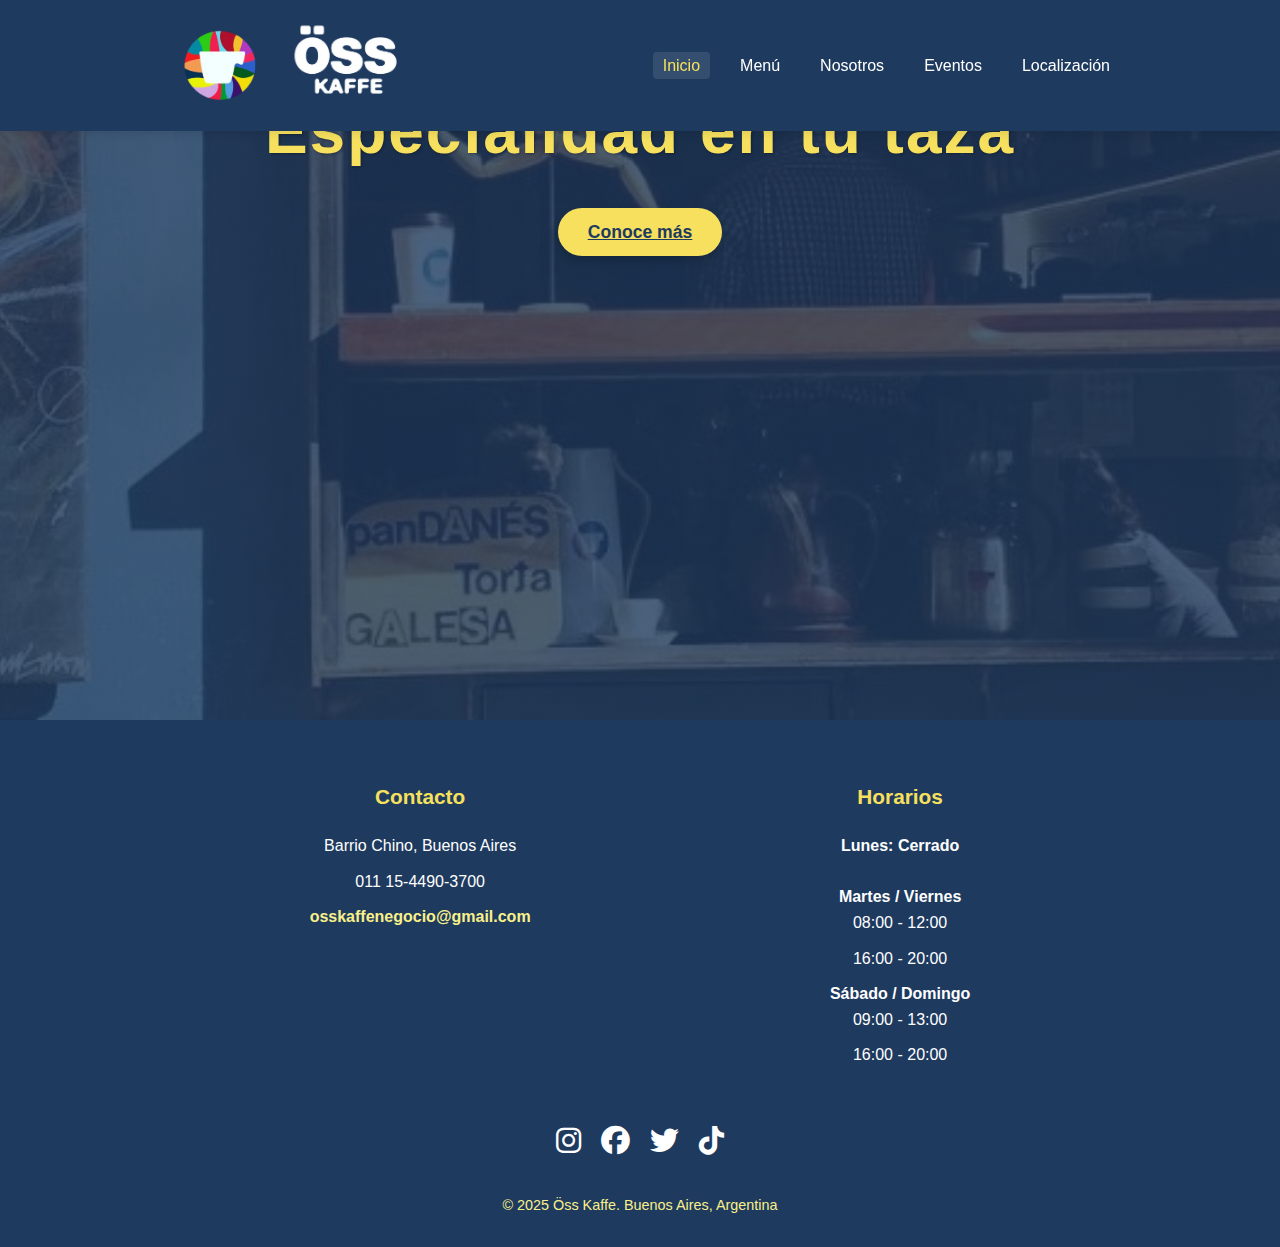
<file: index.html>
<!DOCTYPE html>
<html lang="es">
<head>
    <meta charset="UTF-8">
    <meta name="viewport" content="width=device-width, initial-scale=1.0">
    <title>Öss Kaffe - Cafetería en Buenos Aires</title>
    <link rel="stylesheet" href="https://cdnjs.cloudflare.com/ajax/libs/font-awesome/6.4.0/css/all.min.css">
<link rel="stylesheet" href="css/estilos.css">
</head>
<body>
    <!-- Header -->
    <header>
        <div class="container">
            <nav>
                <div class="logo" onclick="showSection('inicio')"><img src="img/branding.png" alt="" width="120" height="70"><img src="img/nombre.png" alt="80" height="80"></div> 
                <ul class="nav-links">
                    <li><a href="#" class="active" onclick="showSection('inicio')">Inicio</a></li>
                    <li><a href="menu.html">Menú</a></li>
                    <li><a href="cafe.html" >Nosotros</a></li>
                    <li><a href="eventos.html">Eventos</a></li>
                    <li><a href="localizacion.html" >Localización</a></li>
                </ul>
            </nav>
        </div>
    </header>

<section id="inicio" class="hero active" style="margin: auto;">
    
        <center><h1>Especialidad en tu taza</h1></center>
        <br>
        <a href="menu.html" class="btn-hero" >Conoce más</a>
    </section>

    <!-- Footer -->
    <footer>
        <div class="container">
            <div class="footer-content">
                <div class="footer-column">
                    <h3>Contacto</h3>
                    <p>Barrio Chino, Buenos Aires</p>
                    <p>011 15-4490-3700</p>
                    <p class="email">osskaffenegocio@gmail.com</p>
                </div>
                
                <div class="footer-column">
                    <h3>Horarios</h3>
                    <strong>Lunes: Cerrado</strong>
                    <br>
                    <br>
                    <strong>Martes / Viernes</strong>
                    <p> 08:00 - 12:00</p>
                    <p> 16:00 - 20:00 </p>
                    <strong>Sábado / Domingo</strong>
                    <p> 09:00 - 13:00</p>
                    <p> 16:00 - 20:00 </p> 
                </div>
            </div>
        
            <div class="social-icons">
                <a href="https://www.instagram.com/osskaffe/"><i class="fab fa-instagram"></i></a>
                <a href="https://www.facebook.com/profile.php?id=100042114416296"><i class="fab fa-facebook"></i></a>
                <a href="https://x.com/kaffe_oss/with_replies"><i class="fab fa-twitter"></i></a>
                <a href="https://www.tiktok.com/@osskaffe.inc"><i class="fab fa-tiktok"></i></a>
            </div>
            
            <div class="copyright">
                <p>&copy; 2025 Öss Kaffe. Buenos Aires, Argentina</p>
            </div>
        </div>
    </footer>
<script src="script/script.js"> 
</script>
</body>
</html>
</file>
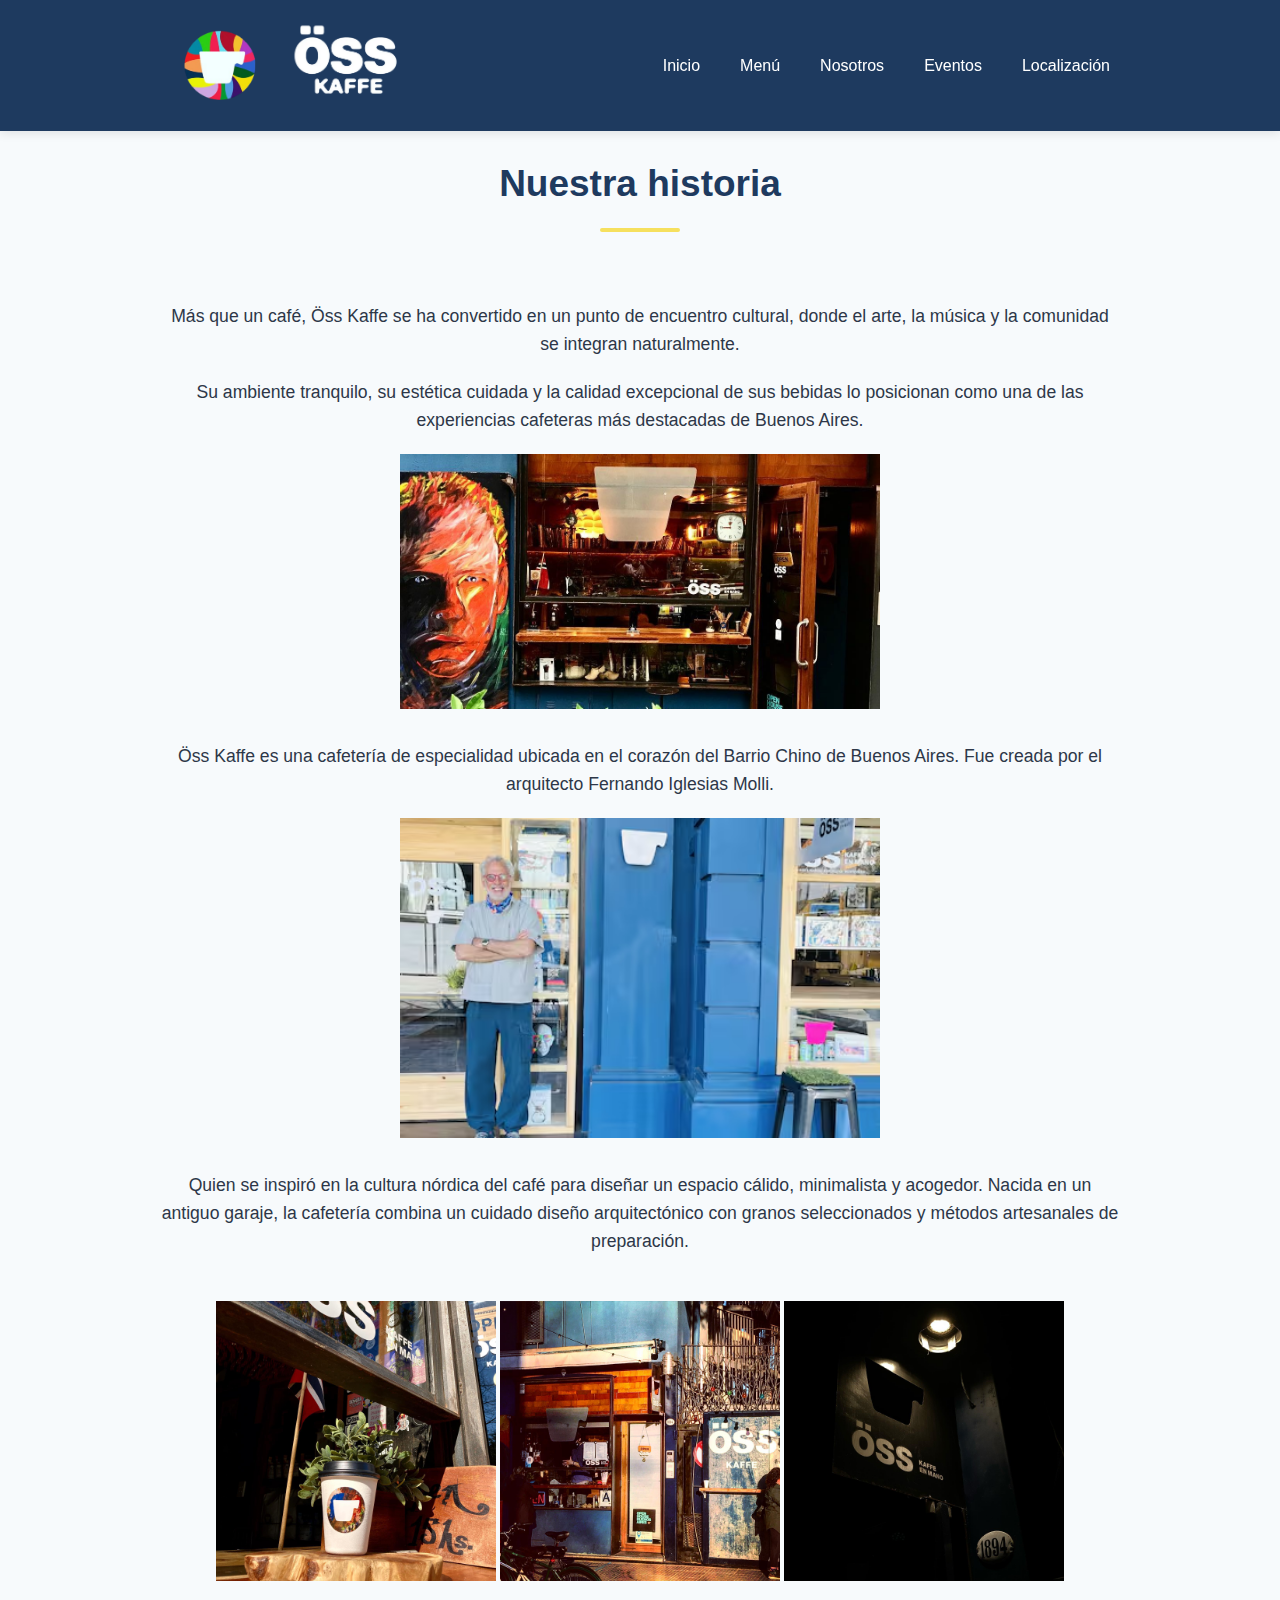
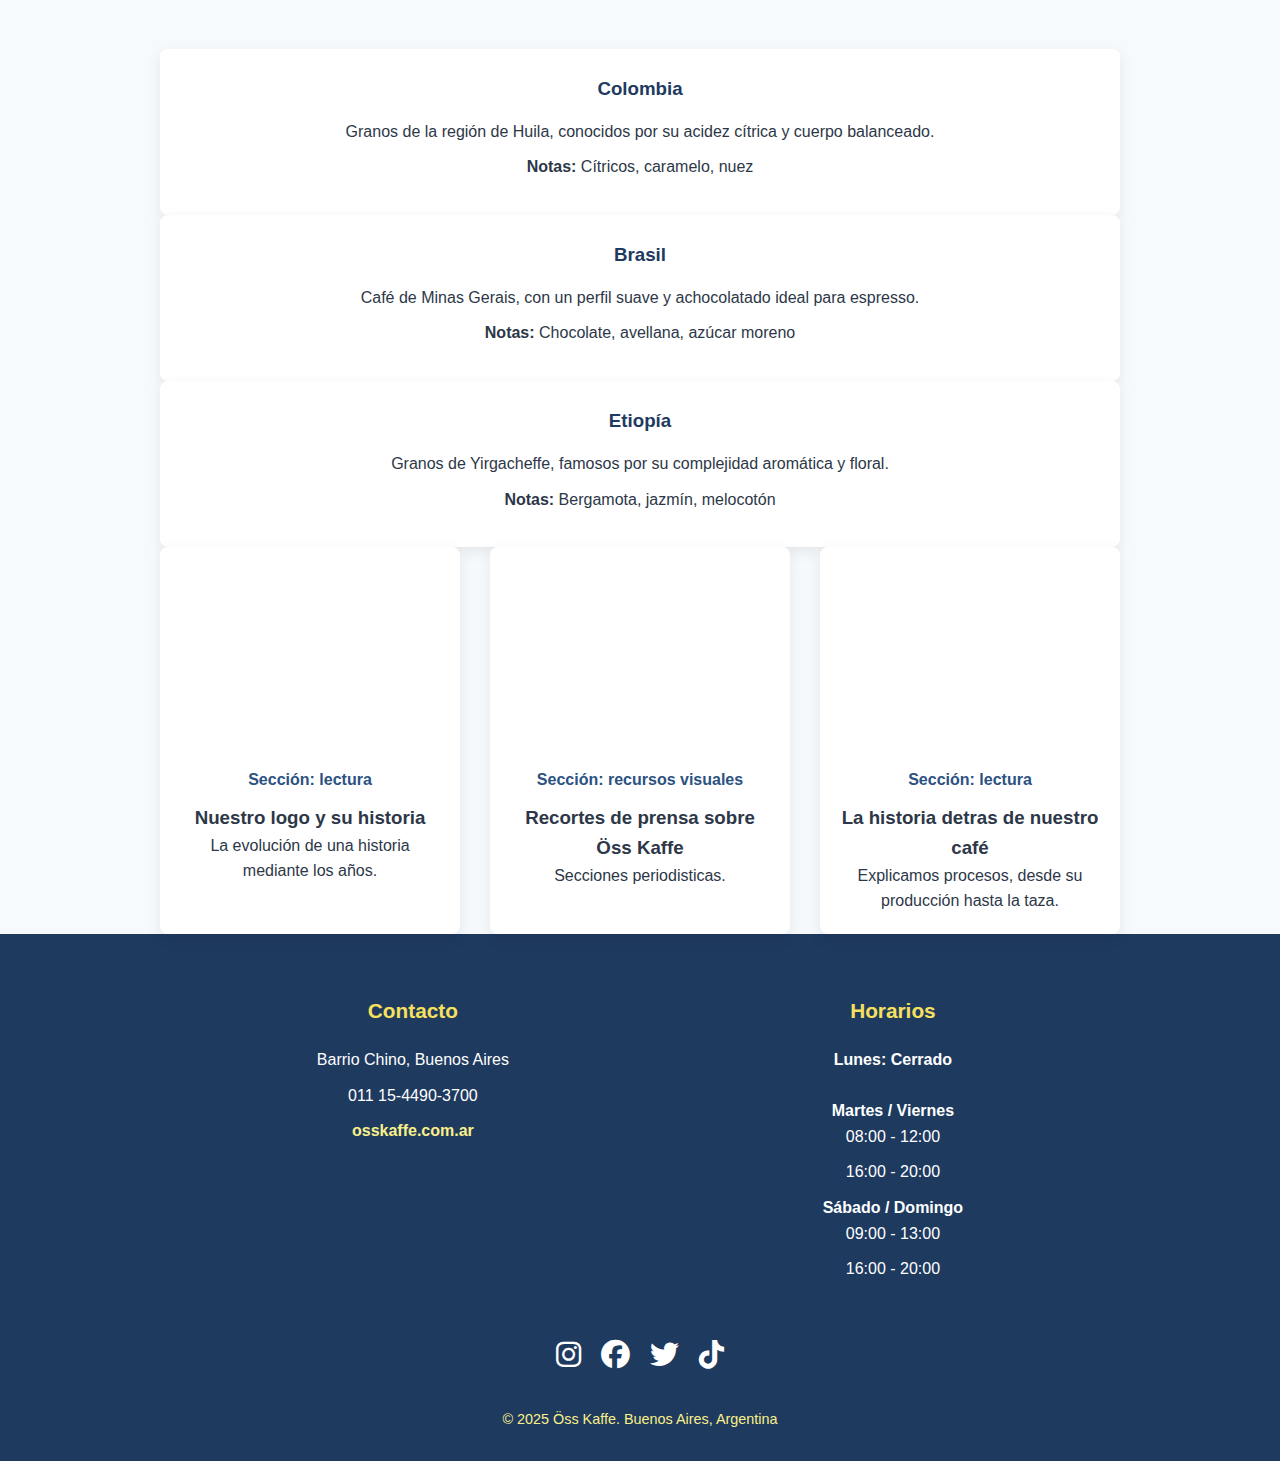
<file: cafe.html>
<!DOCTYPE html>
<html lang="es">
<head>
    <meta charset="UTF-8">
    <meta name="viewport" content="width=device-width, initial-scale=1.0">
    <title>Öss Kaffe - Cafetería en Buenos Aires</title>
    <link rel="stylesheet" href="https://cdnjs.cloudflare.com/ajax/libs/font-awesome/6.4.0/css/all.min.css">
<link rel="stylesheet" href="css/estilos.css">
</head>
<body>
    <!-- Header   -->
    <header>
        <div class="container">
            <nav>
                <div class="logo" onclick="showSection('inicio')"><img src="img/branding.png" alt="" width="120" height="70"><img src="img/nombre.png" alt="80" height="80"></div>  
                <ul class="nav-links">
                    <li><a href="index.html">Inicio</a></li>
                    <li><a href="menu.html" >Menú</a></li>
                    <li><a href="cafe.html" >Nosotros</a></li>
                    <li><a href="eventos.html">Eventos</a></li>
                    <li><a href="localizacion.html" >Localización</a></li>
                </ul>
            </nav>
        </div>
    </header>

     <!-- Sección Café -->
        <div class="container">
            <br>
            <br>
            <br>
            <br>
            <br>
            <br>
            <h1 class="section-title" style="font-size: 37px;">Nuestra historia</h1>
            
            <div class="history-content" style="margin-bottom: 60px;">
                <div class="history-text">
                    <center>
                    <h3 style="color: var(--azul-principal); margin-bottom: 20px;"></h3> <p>Más que un café, Öss Kaffe se ha convertido en un punto de encuentro cultural, donde el arte, la música y la comunidad se integran naturalmente.</p>
                    <p>Su ambiente tranquilo, su estética cuidada y la calidad excepcional de sus bebidas lo posicionan como una de las experiencias cafeteras más destacadas de Buenos Aires.</p>
                    <img src="img/pared.jpg" width="480"> 
                    <br>
                    <br>
                    <p>Öss Kaffe es una cafetería de especialidad ubicada en el corazón del Barrio Chino de Buenos Aires. Fue creada por el arquitecto Fernando Iglesias Molli.</p> 
                    <img src="img/DUEÑO.avif" width="480">
                    <br>
                    <br>
                   <p> Quien se inspiró en la cultura nórdica del café para diseñar un espacio cálido, minimalista y acogedor. Nacida en un antiguo garaje, la cafetería combina un cuidado diseño arquitectónico con granos seleccionados y métodos artesanales de preparación.</p>
                   <br>
                   <img src="img/CAFE VENTANILLA.jpg" width="280">
                   <img src="img/FACHADA.jpg" width="280">
                <img src="img/CARTEL.jpg" width="280"></center>
            </div></div>
            
           
                <div class="supplier-card">
                    <h3>Colombia</h3>
                    <p>Granos de la región de Huila, conocidos por su acidez cítrica y cuerpo balanceado.</p>
                    <p><strong>Notas:</strong> Cítricos, caramelo, nuez</p>
                </div>
                <div class="supplier-card">
                    <h3>Brasil</h3>
                    <p>Café de Minas Gerais, con un perfil suave y achocolatado ideal para espresso.</p>
                    <p><strong>Notas:</strong> Chocolate, avellana, azúcar moreno</p>
                </div>
                <div class="supplier-card">
                    <h3>Etiopía</h3>
                    <p>Granos de Yirgacheffe, famosos por su complejidad aromática y floral.</p>
                    <p><strong>Notas:</strong> Bergamota, jazmín, melocotón</p>
                </div>
            </div>
        </div>
<div class="container">
        
            <div class="events-container">
                <div class="event-card">
                    <div class="event-img" style="background-image: url('https://scontent.faep4-3.fna.fbcdn.net/v/t1.6435-9/192546175_1398067690573253_7913440724085774865_n.jpg?_nc_cat=101&ccb=1-7&_nc_sid=3a1ebe&_nc_ohc=Zx5brGqHrTAQ7kNvwEnwWtY&_nc_oc=AdmXbgnchT83yfIDh9mIOa2y0c14clBgFkrgpqUsQ_dNIuSdpAspdURX1fQTdeMAMCZ9Gpy7ZlT_QD8Dy2H7RH5N&_nc_zt=23&_nc_ht=scontent.faep4-3.fna&_nc_gid=2lKe6I7AWDt2J1o06F7Tmg&oh=00_Afj7KegQy_l6wLq5F6GXZNKXn4ql_AQAg-Dlw0oz4OF1Tw&oe=693B5808');"></div>
                    <div class="event-info">
                       <center> <div class="event-date">Sección: lectura</div>
                        <h3>Nuestro logo y su historia</h3>
                        <p>La evolución de una historia mediante los años.</p></center>
                    </div>
                </div>
                <div class="event-card">
                    <div class="event-img" style="background-image: url('https://scontent.faep4-2.fna.fbcdn.net/v/t1.6435-9/89621943_1047295395650486_8216749144258117632_n.jpg?_nc_cat=104&ccb=1-7&_nc_sid=0b6b33&_nc_ohc=YnLpTUUzeKAQ7kNvwGt7R_q&_nc_oc=Adnyeg9VJwGuchm-YcqHkj-kYvR89wdQxys_-MGpex0O8HshYsaYESeU9HeShRwYc6iaEQlXTai9kg8wgBrCij3k&_nc_zt=23&_nc_ht=scontent.faep4-2.fna&_nc_gid=TiRgVjX_vpSCcgkXVHShjg&oh=00_AfgWQ9Z9yApEfcaD67uJwSBoA82PgSQyByj4M497zYX2lQ&oe=693B3FA5');"></div>
                    <div class="event-info">
                       <center> <div class="event-date">Sección: recursos visuales</div>
                        <h3>Recortes de prensa sobre Öss Kaffe</h3>
                        <p>Secciones periodisticas.</p></center>
                    </div>
                </div>
                <div class="event-card">
                    <div class="event-img" style="background-image: url('https://scontent.faep4-2.fna.fbcdn.net/v/t1.6435-9/118347808_1179558909090800_8369542811099357837_n.jpg?_nc_cat=110&ccb=1-7&_nc_sid=3a1ebe&_nc_ohc=a4CTf5yRypMQ7kNvwFLj2c0&_nc_oc=AdlY_6IWLiGR_3lKTdyxCwIHC-5MI6TgZpGGD5oAHpqWWd4HW7SNw8vZmHdDDYGJtx823UfLGOEyXtBnGDebOSuB&_nc_zt=23&_nc_ht=scontent.faep4-2.fna&_nc_gid=dg92zBjQtT_nkkZsr8hfRg&oh=00_Afj8FOJdFFb_R107GOYHeN24wnEb7B2D90UUor3TWjQo3Q&oe=693B4169');"></div>
                    <div class="event-info">
                        <center><div class="event-date">Sección: lectura</div>
                        <h3>La historia detras de nuestro café</h3>
                        <p>Explicamos procesos, desde su producción hasta la taza.</p></center>
                    </div>
                </div>
            </div>
        </div>

     <!-- Footer -->
    <footer>
        <div class="container">
            <div class="footer-content">
                <div class="footer-column">
                    <h3>Contacto</h3>
                    <p>Barrio Chino, Buenos Aires</p>
                    <p>011 15-4490-3700</p>
                    <p class="email">osskaffe.com.ar</p>
                </div>
                
                <div class="footer-column">
                    <h3>Horarios</h3>
                    <strong>Lunes: Cerrado</strong>
                    <br>
                    <br>
                    
                    <strong>Martes / Viernes</strong>
                    <p> 08:00 - 12:00</p>
                    <p> 16:00 - 20:00 </p>
                    <strong>Sábado / Domingo</strong>
                    <p> 09:00 - 13:00</p>
                    <p> 16:00 - 20:00 </p> 
                </div>
            </div>
            
            <div class="social-icons">
                <a href="https://www.instagram.com/osskaffe/"><i class="fab fa-instagram"></i></a>
                <a href="https://www.facebook.com/profile.php?id=100042114416296"><i class="fab fa-facebook"></i></a>
                <a href="https://x.com/kaffe_oss/with_replies"><i class="fab fa-twitter"></i></a>
                <a href="https://www.tiktok.com/@osskaffe.inc"><i class="fab fa-tiktok"></i></a>
            </div>
            
            <div class="copyright">
                <p>&copy; 2025 Öss Kaffe. Buenos Aires, Argentina</p>
            </div>
        </div>
    </footer>
<script src="script/script.js"> 
</script>
</body>
</html>
</file>
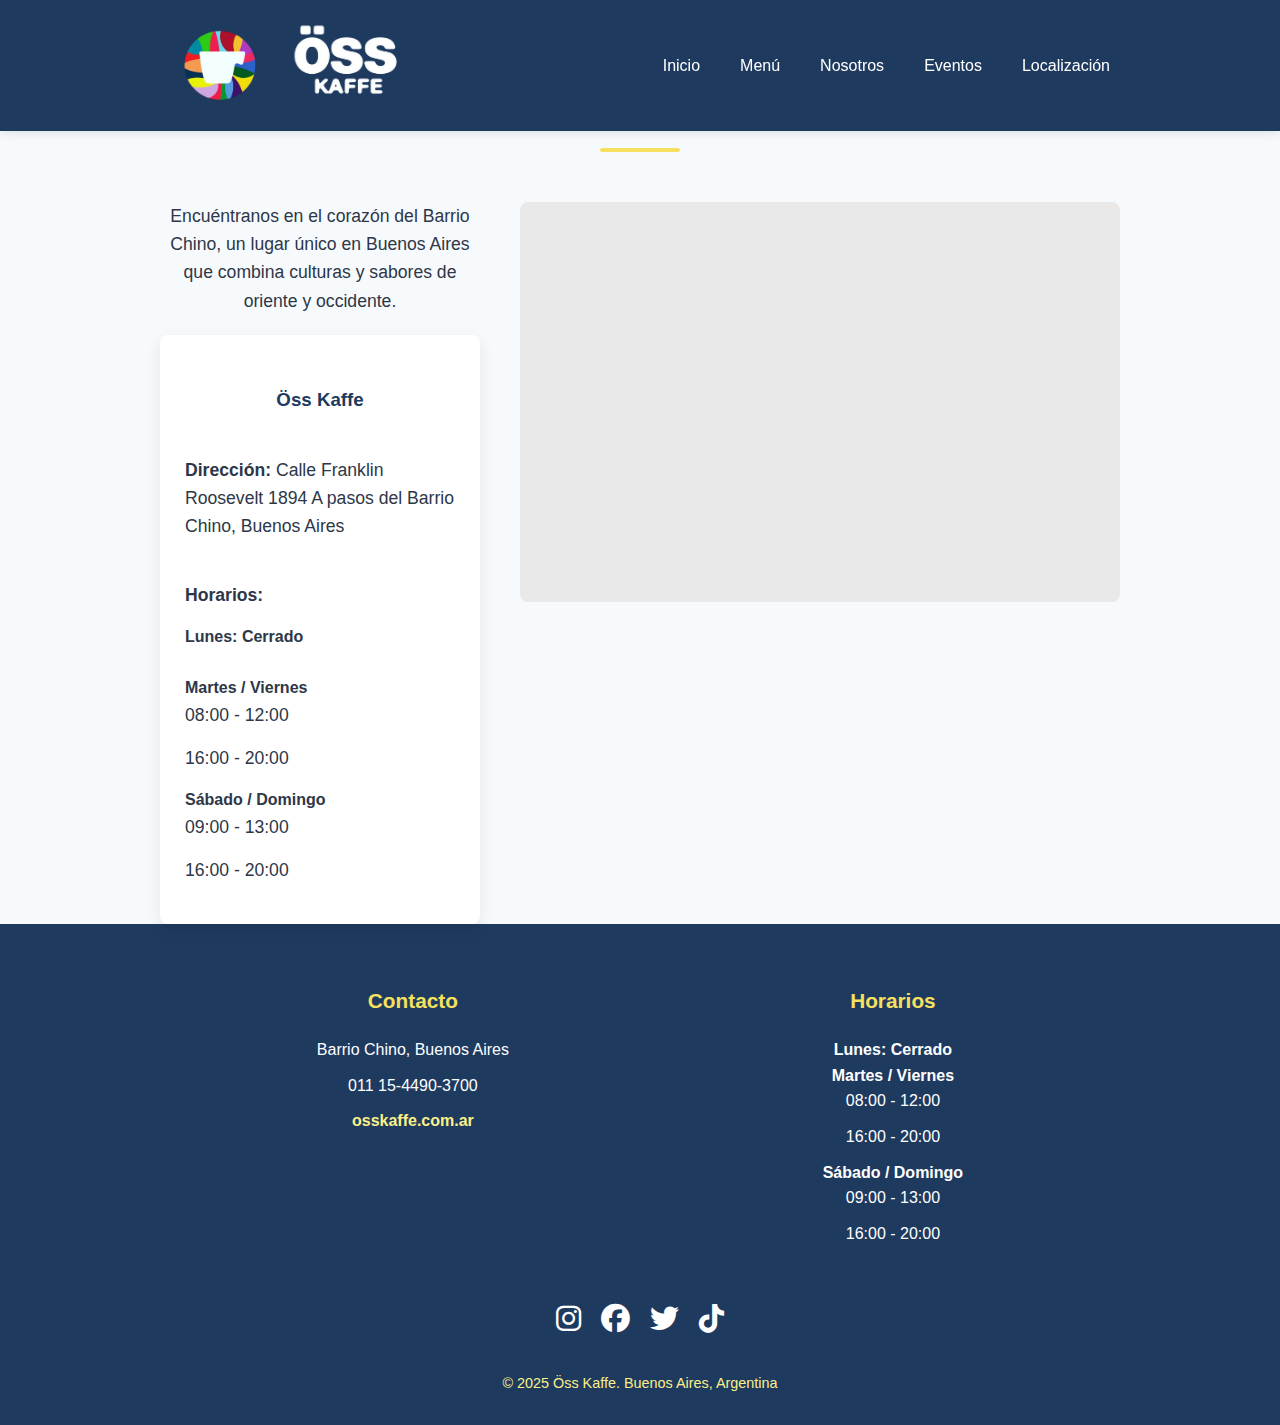
<file: localizacion.html>
<!DOCTYPE html>
<html lang="es">
<head>
    <meta charset="UTF-8">
    <meta name="viewport" content="width=device-width, initial-scale=1.0">
    <title>Öss Kaffe - Cafetería en Buenos Aires</title>
    <link rel="stylesheet" href="https://cdnjs.cloudflare.com/ajax/libs/font-awesome/6.4.0/css/all.min.css">
<link rel="stylesheet" href="css/estilos.css">
</head>
<body>
    <!-- Header -->
    <header>
        <div class="container">
            <nav>
                <div class="logo" onclick="showSection('inicio')"><img src="img/branding.png" alt="" width="120" height="70"><img src="img/nombre.png" alt="80" height="80"></div>
                <ul class="nav-links">
                    <li><a href="index.html">Inicio</a></li>
                    <li><a href="menu.html" >Menú</a></li>
                    <li><a href="cafe.html" >Nosotros</a></li>
                    <li><a href="eventos.html">Eventos</a></li>
                    <li><a href="localizacion.html" >Localización</a></li>
                </ul>
            </nav>
        </div>
    </header>

  <!-- Sección Localización -->
<br>
<br>
<br>
        <div class="container">
            <h2 class="section-title">Nuestra Localización</h2>
            <div class="location-content">
                <div class="location-info">
                    <center> <p>Encuéntranos en el corazón del Barrio Chino, un lugar único en Buenos Aires que combina culturas y sabores de oriente y occidente.</p></center>
                    
                    <div class="location-details">
                        <br>
                        <center> <h3 style="color: var(--azul-principal); margin-bottom: 15px;">Öss Kaffe</h3> </center>
                        <br>
                        <p><strong>Dirección:</strong> Calle Franklin Roosevelt 1894 A pasos del Barrio Chino, Buenos Aires</p>
                        <br>
                        <p><strong>Horarios:</strong></p>
                        <strong>Lunes: Cerrado</strong>
                    <br>
                    <br>
                    <strong>Martes / Viernes</strong>
                    <p> 08:00 - 12:00</p>
                    <p> 16:00 - 20:00 </p>
                    <strong>Sábado / Domingo</strong>
                    <p> 09:00 - 13:00</p>
                    <p> 16:00 - 20:00 </p>
                    </div>
                </div>
                <div class="location-map">
                    <!-- En un sitio real aquí iría un mapa de Google Maps o similar -->
                    <div style="text-align: center;">
                        <iframe src="https://www.google.com/maps/embed?pb=!1m18!1m12!1m3!1d3285.9604301147156!2d-58.45842732488747!3d-34.554557254902576!2m3!1f0!2f0!3f0!3m2!1i1024!2i768!4f13.1!3m3!1m2!1s0x95bcb42c22a71d7d%3A0xe71e10e5a9e1b7c1!2s%C3%96SS%20Kaffe!5e0!3m2!1ses!2sar!4v1762548503315!5m2!1ses!2sar" width="600" height="450" style="border:0;" allowfullscreen="" loading="lazy" referrerpolicy="no-referrer-when-downgrade"></iframe>
                    </div>
                </div>
            </div>
        </div>



     <!-- Footer -->
    <footer>
        <div class="container">
            <div class="footer-content">
                <div class="footer-column">
                    <h3>Contacto</h3>
                    <p>Barrio Chino, Buenos Aires</p>
                    <p>011 15-4490-3700</p>
                    <p class="email">osskaffe.com.ar</p>
                </div>
                
                <div class="footer-column">
                    <h3>Horarios</h3>
                    <strong>Lunes: Cerrado</strong>
                    <br>
                    <strong>Martes / Viernes</strong>
                    <p> 08:00 - 12:00</p>
                    <p> 16:00 - 20:00 </p>
                    <strong>Sábado / Domingo</strong>
                    <p> 09:00 - 13:00</p>
                    <p> 16:00 - 20:00 </p> 
                </div>
            </div>
            
            <div class="social-icons">
                <a href="#"><i class="fab fa-instagram"></i></a>
                <a href="#"><i class="fab fa-facebook"></i></a>
                <a href="#"><i class="fab fa-twitter"></i></a>
                <a href="#"><i class="fab fa-tiktok"></i></a>
            </div>
            
            <div class="copyright">
                <p>&copy; 2025 Öss Kaffe. Buenos Aires, Argentina</p>
            </div>
        </div>
    </footer>
<script src="script/script.js"> 
</script>
</body>
</html>
</file>
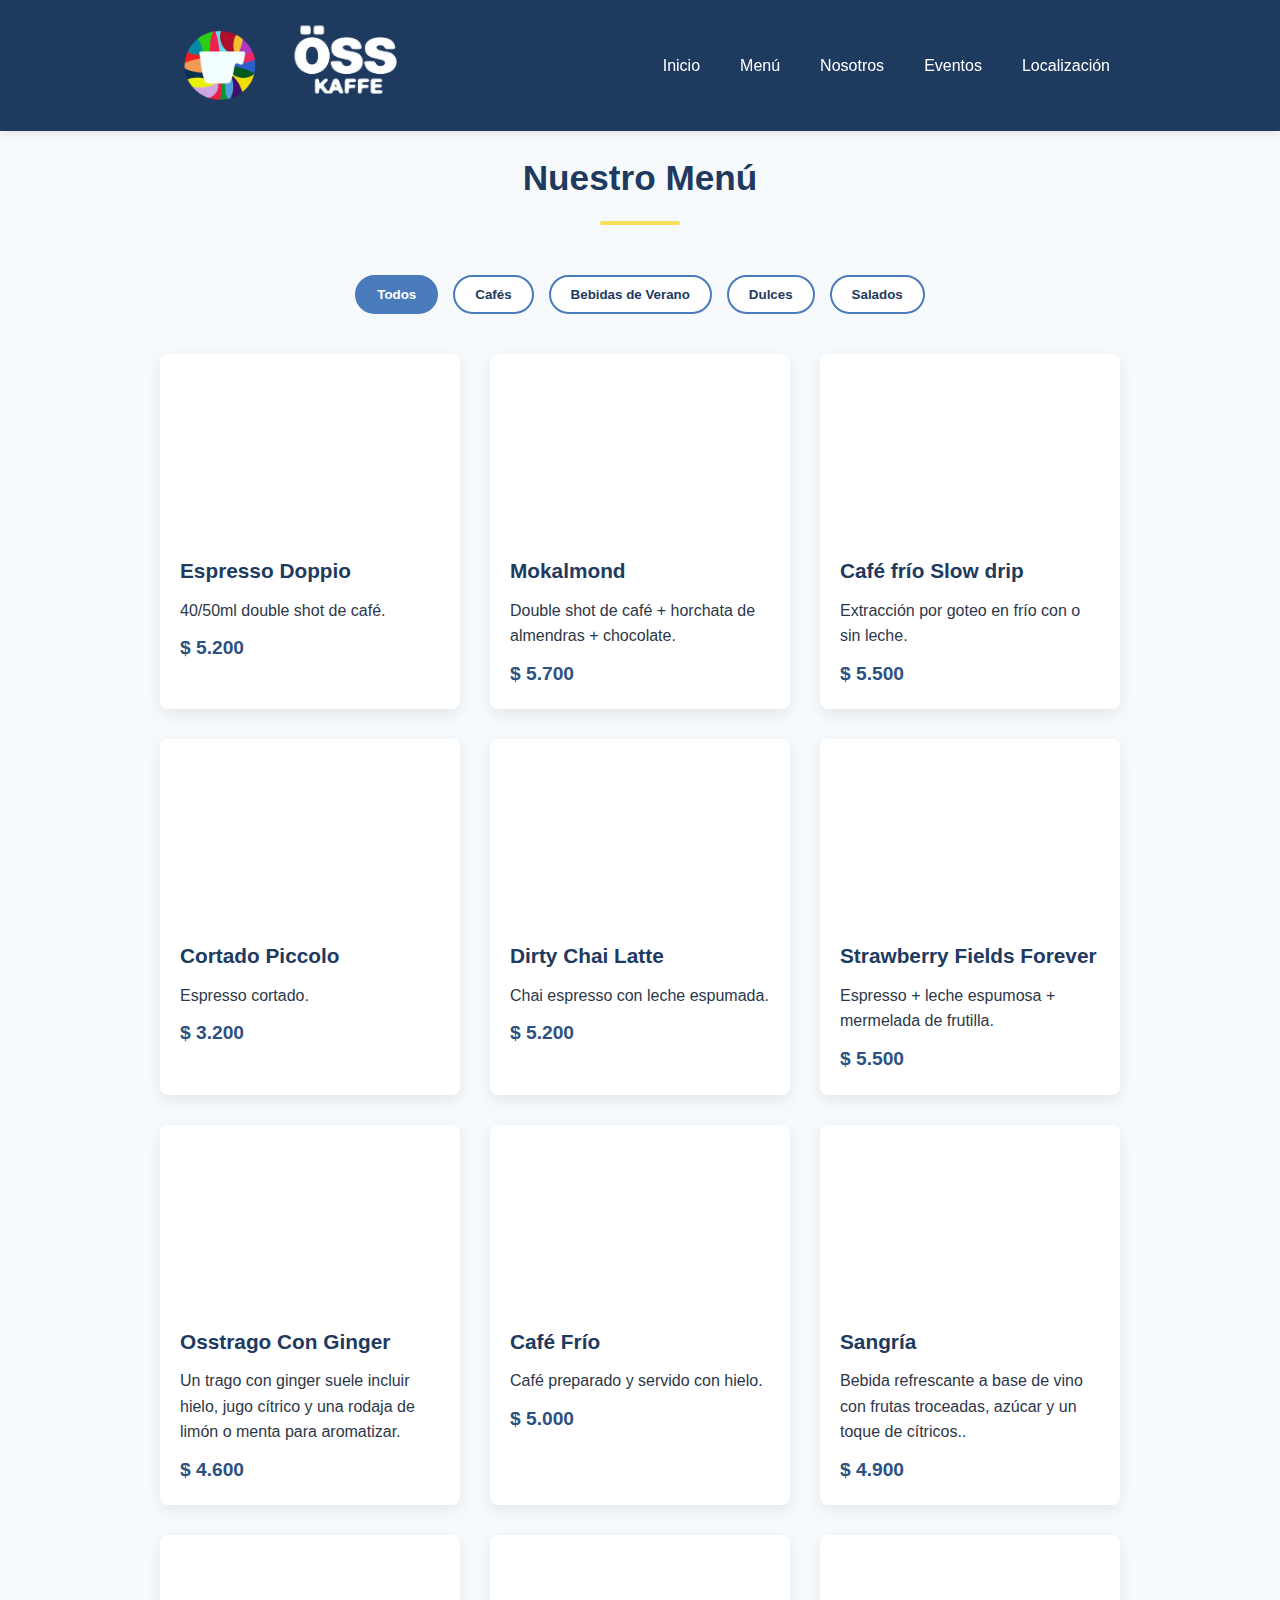
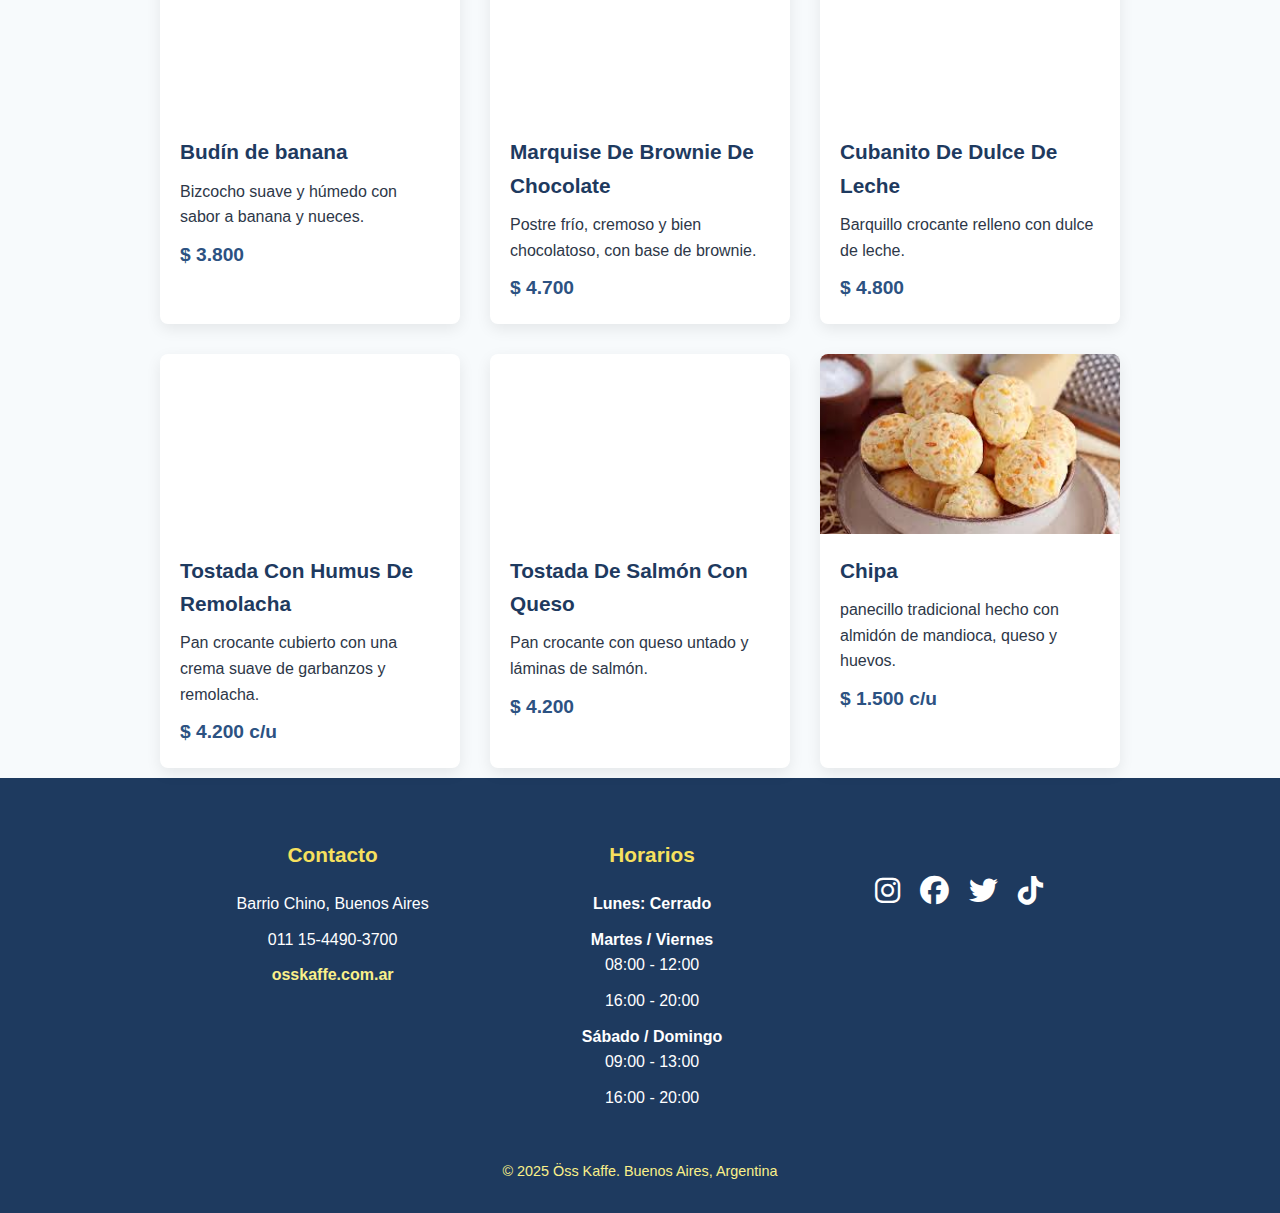
<file: menu.html>
<!DOCTYPE html>
<html lang="es">
<head>
    <meta charset="UTF-8">
    <meta name="viewport" content="width=device-width, initial-scale=1.0">
    <title>Öss Kaffe - Cafetería en Buenos Aires</title>
    <link rel="stylesheet" href="https://cdnjs.cloudflare.com/ajax/libs/font-awesome/6.4.0/css/all.min.css">
<link rel="stylesheet" href="css/estilos.css">
</head>
<body>
    <!-- Header -->
    
    <header>
        <div class="container">
            <nav>
                <div class="logo" onclick="showSection('inicio')"><img src="img/branding.png" alt="" width="120" height="70"><img src="img/nombre.png" alt="80" height="80"></div>  
                <ul class="nav-links">
                    <li><a href="index.html">Inicio</a></li>
                    <li><a href="menu.html" >Menú</a></li>
                    <li><a href="cafe.html" >Nosotros</a></li>
                    <li><a href="eventos.html">Eventos</a></li>
                    <li><a href="localizacion.html" >Localización</a></li>
                </ul>
            </nav>
        </div>
    </header>

    <!-- Sección Inicio -->
     
        <div class="container" style="margin-top: 150px;">
            
            
            <h2 class="section-title">Nuestro Menú</h2>
            
            <!-- Categorías del menú -->
            <div class="menu-categories">
                <button class="category-btn active" onclick="filterMenu('todos')">Todos</button>
                <button class="category-btn" onclick="filterMenu('cafe')">Cafés</button>
                <button class="category-btn" onclick="filterMenu('verano')">Bebidas de Verano</button>
                <button class="category-btn" onclick="filterMenu('dulces')">Dulces</button>
                <button class="category-btn" onclick="filterMenu('salados')">Salados</button>
            </div>
            
            <div class="drinks-container">
                <!-- Cafés -->
                <div class="drink-card" data-category="cafe">
                    <div class="drink-img" style="background-image: url('https://scontent.faep4-3.fna.fbcdn.net/v/t1.6435-9/44305347_689286378118058_4161174275841064960_n.jpg?_nc_cat=103&ccb=1-7&_nc_sid=0b6b33&_nc_ohc=_6ziQodAjLwQ7kNvwG2S9xv&_nc_oc=AdmhIuql9isnx1KrVwCRkWNDBnDISmyE4b8l1exMZVkSTtY2xUcDLojx0iK3yLVngllbIb4H0emeHhl4Ag65FRp3&_nc_zt=23&_nc_ht=scontent.faep4-3.fna&_nc_gid=-RSH2O_fWOhR2SOx1otQsg&oh=00_Afl4drJ0Vx0cbkpZ5VTAtWzA2rpCEzScgjgQhgzZdmbBeA&oe=6955AD2A');"></div>
                    <div class="drink-info">
                        <h3 class="drink-name">Espresso Doppio</h3>
                        <p> 40/50ml double shot de café.</p>
                        <p class="drink-price">$ 5.200</p>
                    </div>
                </div>
                <div class="drink-card" data-category="cafe">
                    <div class="drink-img" style="background-image: url('https://www.nespresso.com/ncp/res/uploads/recipes/nespresso-recipes-Iced-Lungo-Macchiato.jpg?imwidth=840');"></div>
                    <div class="drink-info">
                        <h3 class="drink-name">Mokalmond</h3>
                        <p>Double shot de café + horchata de almendras + chocolate.</p>
                        <p class="drink-price">$ 5.700</p>
                    </div>
                </div>
                <div class="drink-card" data-category="cafe">
                    <div class="drink-img" style="background-image: url('https://scontent.faep4-2.fna.fbcdn.net/v/t39.30808-6/480901194_2365613977151948_4899949688663069013_n.jpg?_nc_cat=105&ccb=1-7&_nc_sid=3a1ebe&_nc_ohc=qT2SSh6Z9c4Q7kNvwFzQjpE&_nc_oc=AdlCs7YVdKZAp8e9U8E5F7Nt_Y0afDFXVA4rD5qYM5oXJmxTgJtGGCKfHhYKegDS0iNmATsTZen08GPUE4AI3t5r&_nc_zt=23&_nc_ht=scontent.faep4-2.fna&_nc_gid=c3elmKQYZNMd_s_Gze99vQ&oh=00_AfmepM9nvwH1gnE71JEV0x2TK1Fmb6XAnCw-BchjDXFzgA&oe=69340609');"></div>
                    <div class="drink-info">
                        <h3 class="drink-name">Café frío Slow drip</h3>
                        <p>Extracción por goteo en frío con o sin leche.</p>
                        <p class="drink-price">$ 5.500</p>
                    </div>
                    
                
                </div>
                <div class="drink-card" data-category="cafe">
                    <div class="drink-img" style="background-image: url('https://scontent.faep4-3.fna.fbcdn.net/v/t1.6435-9/45077172_695458777500818_3692004933327912960_n.jpg?_nc_cat=103&ccb=1-7&_nc_sid=0b6b33&_nc_ohc=P3CMm0w9VRYQ7kNvwGZ4CeN&_nc_oc=AdkR8lBj1yEjl1TlN6xcUovIQvpaTBF1Ztin4puTQe8gVMqEFdNKlON7noxNA3kWc1vBXzskdfzKtPjCn-liW6cZ&_nc_zt=23&_nc_ht=scontent.faep4-3.fna&_nc_gid=DzoLhdb3ElpDHEkSQr548A&oh=00_Afl6O0NXWl7SMtJYm8zMLDMNnhxknJId6Hx-S-IXRVPVZA&oe=69558492');"></div>
                    <div class="drink-info">
                        <h3 class="drink-name">Cortado Piccolo</h3>
                        <p> Espresso cortado.</p>
                        <p class="drink-price">$ 3.200</p>
                    </div>
                </div>

                <div class="drink-card" data-category="cafe">
                    <div class="drink-img" style="background-image: url('https://scontent.faep4-3.fna.fbcdn.net/v/t39.30808-6/480548580_2365594420487237_4610746872071630611_n.jpg?_nc_cat=106&ccb=1-7&_nc_sid=3a1ebe&_nc_ohc=tuebBjH0zvsQ7kNvwGikT-L&_nc_oc=AdmQAdAwEvl4xdQ5QAkzyiONRzZjW2IyT7ac3oLJgq0zE7-ejrFTnjk2qGOp2k85dbGXSaR742lgH1Wfro-Swf9n&_nc_zt=23&_nc_ht=scontent.faep4-3.fna&_nc_gid=-vZBv_f1fiX0IBbSL2Jkfw&oh=00_AfmFnP0JFHmF19gY5nRc4oTWwhUtBRNTzwaJSaUVrNokQg&oe=6933F3FA');"></div>
                    <div class="drink-info">
                        <h3 class="drink-name">Dirty Chai Latte</h3>
                        <p> Chai espresso con leche espumada.</p>
                        <p class="drink-price">$ 5.200</p>
                    </div>
                </div>

                <div class="drink-card" data-category="cafe">
                    <div class="drink-img" style="background-image: url('https://cdn2.hubspot.net/hubfs/358358/Strawberry_Espresso.jpg');"></div>
                    <div class="drink-info">
                        <h3 class="drink-name">Strawberry Fields Forever</h3>
                        <p> Espresso + leche espumosa + mermelada de frutilla.</p>
                        <p class="drink-price">$ 5.500</p>
                    </div>
                </div>

                <!-- Bebidas de Verano -->
                <div class="drink-card" data-category="verano">
                    <div class="drink-img" style="background-image: url('https://scontent.faep4-3.fna.fbcdn.net/v/t39.30808-6/481269852_2368864073493605_2599809563644085850_n.jpg?_nc_cat=101&ccb=1-7&_nc_sid=3a1ebe&_nc_ohc=KBeK7htqJlwQ7kNvwGxub79&_nc_oc=AdkVR-xr-qmkYbiQtjCz2nv5jHVjR0yyV67q3LQyObcv2tfsXGK-_KEdPA9MIc6-hOgm7n3LJUbnpjXqhL780zxR&_nc_zt=23&_nc_ht=scontent.faep4-3.fna&_nc_gid=IkkUdPBXRXQKtxo-dPFblw&oh=00_AflcOPoMR7nz7gyP9BmYIeoaw-xTg3uzVkDttGpda2wblw&oe=6934131E');"></div>
                    <div class="drink-info">
                        <h3 class="drink-name">Osstrago Con Ginger</h3>
                        <p>Un trago con ginger suele incluir hielo, jugo cítrico y una rodaja de limón o menta para aromatizar.</p>
                        <p class="drink-price">$ 4.600</p>
                    </div>
                </div>
                <div class="drink-card" data-category="verano">
                    <div class="drink-img" style="background-image: url('https://lh3.googleusercontent.com/gps-cs-s/AG0ilSwt4l1V-QTrXo512zJWUALjUUIl5bvuMlNrl8Ff_8-sWAvdhJROiRocJqzss--xmVKTYh5HrREvELtU88r2XHMRBqTr4Tj0urw-ZS-frXwChPmB49YYvGbPDcsXC7Yol98stB-K=s680-w680-h510-rw');"></div>
                    <div class="drink-info">
                        <h3 class="drink-name">Café Frío</h3>
                        <p>Café preparado y servido con hielo.</p>
                        <p class="drink-price">$ 5.000</p>
                    </div>
                </div>
                <div class="drink-card" data-category="verano">
                    <div class="drink-img" style="background-image: url('https://scontent.faep4-3.fna.fbcdn.net/v/t39.30808-6/481121925_2371343549912324_1006465051448527995_n.jpg?_nc_cat=100&ccb=1-7&_nc_sid=3a1ebe&_nc_ohc=riVEOEwmlO8Q7kNvwFZ4FEs&_nc_oc=AdlZqnslCJ7x7dHy0E5i7TICGVskG19FliHdIBbZC-SfAxIO4U8otajR7RCxr3ChhwBEbKPHkOk1za4EdayiEBGY&_nc_zt=23&_nc_ht=scontent.faep4-3.fna&_nc_gid=Xmq2Ux0Ef63L4JTMQnI4HA&oh=00_Afl_B7q3tNAtno5PnV28dpy3Jxcdja-_neWlCnm9avNoYw&oe=69341172');"></div>
                    <div class="drink-info">
                        <h3 class="drink-name">Sangría</h3>
                        <p>Bebida refrescante a base de vino con frutas troceadas, azúcar y un toque de cítricos..</p>
                        <p class="drink-price">$ 4.900</p>
                    </div>
                </div>
                
                <!-- Dulces -->
                <div class="drink-card" data-category="dulces">
                    <div class="drink-img" style="background-image: url('https://lh3.googleusercontent.com/gps-cs-s/AG0ilSwqkTLhDaupHco1TkhnduWIBS9ZwxYgBeMXic1-5CaBHsdtS9PvJE-asWjUEpZV4EF_Om8XN3QqDaMPkgj2-Ql2J_V8LZygLuoSkqB_JTCkWsCI38pJ5YL-5Ua6UOEXzGOPLGPBeA=s680-w680-h510-rw');"></div>
                    <div class="drink-info">
                        <h3 class="drink-name">Budín de banana</h3>
                        <p>Bizcocho suave y húmedo con sabor a banana y nueces.</p>
                        <p class="drink-price">$ 3.800</p>
                    </div>
                </div>
                <div class="drink-card" data-category="dulces">
                    <div class="drink-img" style="background-image: url('https://lh3.googleusercontent.com/gps-cs-s/AG0ilSyjh3RK-0b6iHaG8vWupexncUF36bFTVQ6aVQ8Hh0cUwos27SUDVdyACCDhI8Fh0kzt_xKhXm6kVrCrAAg_OcvxNRxv9dogmu9eO7RDUb_0anQBdTldzo-ZJwImfoyfbglLzWvZ=s680-w680-h510-rw');"></div>
                    <div class="drink-info">
                        <h3 class="drink-name">Marquise De Brownie De Chocolate</h3>
                        <p>Postre frío, cremoso y bien chocolatoso, con base de brownie.</p>
                        <p class="drink-price">$ 4.700</p>
                    </div>
                </div>
                <div class="drink-card" data-category="dulces">
                    <div class="drink-img" style="background-image: url('https://cdn11.bigcommerce.com/s-3stx4pub31/images/stencil/1280x1280/products/4045/10404/barquillos-cubanitos-rellenos__49975.1653237731.jpg?c=2?imbypass=on');"></div>
                    <div class="drink-info">
                        <h3 class="drink-name">Cubanito De Dulce De Leche</h3>
                        <p>Barquillo crocante relleno con dulce de leche.</p>
                        <p class="drink-price">$ 4.800</p>
                    </div>
                </div>
                
                <!-- Salados -->
                <div class="drink-card" data-category="salados">
                    <div class="drink-img" style="background-image: url('https://scontent.faep4-3.fna.fbcdn.net/v/t39.30808-6/494436503_2431662273880451_7237159036244682571_n.jpg?_nc_cat=103&ccb=1-7&_nc_sid=833d8c&_nc_ohc=XSQtsDOpIssQ7kNvwEmwSYg&_nc_oc=AdkvMUkoLyzEVMwRNrQR7pSK-ZEvwk6jFQUVyMuHAY84IHj932Cg7jvgCsREVEeCznLSSIOxauY0Q_eHvFxoXjPu&_nc_zt=23&_nc_ht=scontent.faep4-3.fna&_nc_gid=VDn7W_29bwnx9BkCTAcYeA&oh=00_AfmqGcLU-HPcQ0yuVBMWnE1mmj83U4IUV7X-4NmpvcT2Ww&oe=6933E92F');"></div>
                    <div class="drink-info">
                        <h3 class="drink-name">Tostada Con Humus De Remolacha</h3>
                        <p>Pan crocante cubierto con una crema suave de garbanzos y remolacha.</p>
                        <p class="drink-price">$ 4.200 c/u</p>
                    </div>
                </div>
                <div class="drink-card" data-category="salados">
                    <div class="drink-img" style="background-image: url('https://scontent.faep4-3.fna.fbcdn.net/v/t1.6435-9/38502295_641579199555443_2391331300993662976_n.jpg?_nc_cat=106&ccb=1-7&_nc_sid=0b6b33&_nc_ohc=8_BHEelyvQsQ7kNvwH5RykE&_nc_oc=AdkCtyPm98SDZ7ONJYXZz2QrFtzFjYAhmG4YtqnIvdY8FEx7Fg4_3mr3MqSylGoG0i8UvgXzzC9bl6UK8M6vj2KQ&_nc_zt=23&_nc_ht=scontent.faep4-3.fna&_nc_gid=CIbWGX89p24DVczkB7MpRQ&oh=00_AfkJ7V6cPT6mhm2PGnJaXU0CKAIGS0EUSY0phlfvc_1g5A&oe=69559361');"></div>
                    <div class="drink-info">
                        <h3 class="drink-name">Tostada De Salmón Con Queso</h3>
                        <p>Pan crocante con queso untado y láminas de salmón.</p>
                        <p class="drink-price">$ 4.200</p>
                    </div>
                </div>
                <div class="drink-card" data-category="salados">
                    <div class="drink-img" style="background-image: url('[data-uri]');"></div>
                    <div class="drink-info">
                        <h3 class="drink-name">Chipa</h3>
                        <p>panecillo tradicional hecho con almidón de mandioca, queso y huevos.</p>
                        <p class="drink-price">$ 1.500 c/u</p>
                    </div>
                </div>
            </div>
        </div>
<div class="container" style="margin-top: 10px;"></div>
     <!-- Footer -->
    <footer>
        <div class="container">
            <div class="footer-content">
                <div class="footer-column">
                    <h3>Contacto</h3>
                    <p>Barrio Chino, Buenos Aires</p>
                    <p>011 15-4490-3700</p>
                    <p class="email">osskaffe.com.ar</p>
                </div>
                
                <div class="footer-column">
                    <h3>Horarios</h3>
                    <strong>Lunes: Cerrado</strong>
                    <div class="container" style="margin-top: 10px;"></div>
                
                    <strong>Martes / Viernes</strong>
                    <p> 08:00 - 12:00</p>
                    <p> 16:00 - 20:00 </p>
                    <strong>Sábado / Domingo</strong>
                    <p> 09:00 - 13:00</p>
                    <p> 16:00 - 20:00 </p> 
                </div> <div class="footer-column">
                    <div class="social-icons">
                <a href="https://www.instagram.com/osskaffe/"><i class="fab fa-instagram"></i></a>
                <a href="https://www.facebook.com/profile.php?id=100042114416296"><i class="fab fa-facebook"></i></a>
                <a href="https://x.com/kaffe_oss/with_replies"><i class="fab fa-twitter"></i></a>
                <a href="https://www.tiktok.com/@osskaffe.inc"><i class="fab fa-tiktok"></i></a>
            </div>
</div>
            </div> 
            
            <div class="copyright">
                <p>&copy; 2025 Öss Kaffe. Buenos Aires, Argentina</p>
            </div>
        </div>
    </footer>
<script src="script/script.js"> 
</script>
</body>
</html>
</file>
<file: css/estilos.css>
/* Estilos simples */
        * {
            margin: 0;
            padding: 0;
            box-sizing: border-box;
            font-family: 'Segoe UI', Tahoma, Geneva, Verdana, sans-serif;
        }
        
        :root {
            --azul-principal: #1E3A5F;
            --azul-secundario: #2C5282;
            --azul-claro: #4A7BBA;
            --amarillo: #F6E05E;
            --amarillo-suave: #FAF089;
            --blanco: #FFFFFF;
            --gris-claro: #F7FAFC;
            --texto: #2D3748;
        }
        
        body {
            background-color: var(--gris-claro);
            color: var(--texto);
            line-height: 1.6;
            scroll-behavior: smooth;
        }
        
        .container {
            max-width: 1000px;
            margin: 0 auto;
            padding: 0 20px;
        }
        
        /* Header simple */
        header {
            background-color: var(--azul-principal);
            padding: 20px 0;
            position: fixed;
            width: 100%;
            top: 0;
            z-index: 100;
            box-shadow: 0 2px 10px rgba(0,0,0,0.1);
        }
        
        nav {
            display: flex;
            justify-content: space-between;
            align-items: center;
        }
        
        .logo {
            font-size: 24px;
            font-weight: bold;
            color: var(--amarillo);
            cursor: pointer;
        }
        
        .nav-links {
            display: flex;
            list-style: none;
        }
        
        .nav-links li {
            margin-left: 20px;
        }
        
        .nav-links a {
            color: var(--blanco);
            text-decoration: none;
            transition: color 0.3s;
            padding: 5px 10px;
            border-radius: 4px;
        }
        
        .nav-links a:hover, .nav-links a.active {
            color: var(--amarillo);
            background-color: rgba(255,255,255,0.1);
        }
        
        /* Hero simple */
        .hero {
            height: 80vh;
            display: flex;
            flex-direction: column;
            justify-content: center;
            align-items: center;
            text-align: center;
            background: linear-gradient(rgba(30, 58, 95, 0.8), rgba(30, 58, 95, 0.8)), 
                        url('../img/fondo.jpg');
            background-size: cover;
            background-position: center;
            color: var(--blanco);
            margin-top: 60px;
        }
        
        .hero h1 {
            font-size: 4rem;
            margin-bottom: 10px;
            color: var(--amarillo);
            text-shadow: 1px 1px 3px rgba(0,0,0,0.3);
            letter-spacing: 2px;
        }
        
        .hero p {
            font-size: 1.8rem;
            margin-bottom: 30px;
            max-width: 600px;
            text-shadow: 1px 1px 2px rgba(0,0,0,0.3);
            font-weight: 300;
            letter-spacing: 1px;
        }
        
        .btn-hero {
            background: var(--amarillo);
            color: var(--azul-principal);
            border: none;
            padding: 14px 30px;
            border-radius: 30px;
            font-weight: bold;
            cursor: pointer;
            font-size: 1.1rem;
            transition: all 0.3s;
            margin-top: 20px;
            box-shadow: 0 4px 8px rgba(0,0,0,0.2);
        }
        
        .btn-hero:hover {
            background: var(--amarillo-suave);
            transform: translateY(-2px);
            box-shadow: 0 6px 12px rgba(0,0,0,0.3);
        }
        
        /* Secciones */
        section {
            padding: 80px 0;
            display: none;
        }
        
        section.active {
            display: block;
        }
        
        .section-title {
            text-align: center;
            margin-bottom: 50px;
            font-size: 2.2rem;
            color: var(--azul-principal);
            position: relative;
        }
        
        .section-title:after {
            content: '';
            display: block;
            width: 80px;
            height: 4px;
            background: var(--amarillo);
            margin: 15px auto;
            border-radius: 2px;
        }
        
        /* Categorías del menú */
        .menu-categories {
            display: flex;
            justify-content: center;
            margin-bottom: 40px;
            flex-wrap: wrap;
            gap: 15px;
        }
        
        .category-btn {
            background: var(--blanco);
            border: 2px solid var(--azul-claro);
            color: var(--azul-principal);
            padding: 10px 20px;
            border-radius: 25px;
            cursor: pointer;
            font-weight: 600;
            transition: all 0.3s;
        }
        
        .category-btn.active, .category-btn:hover {
            background: var(--azul-claro);
            color: var(--blanco);
        }
        
        /* Bebidas simplificadas */
        .drinks-container {
            display: grid;
            grid-template-columns: repeat(auto-fit, minmax(280px, 1fr));
            gap: 30px;
        }
        
        .drink-card {
            background: var(--blanco);
            padding: 0;
            border-radius: 8px;
            overflow: hidden;
            box-shadow: 0 5px 15px rgba(0,0,0,0.08);
            transition: transform 0.3s;
        }
        
        .drink-card:hover {
            transform: translateY(-5px);
        }
        
        .drink-img {
            height: 180px;
            background-size: cover;
            background-position: center;
        }
        
        .drink-info {
            padding: 20px;
        }
        
        .drink-name {
            font-size: 1.3rem;
            margin-bottom: 10px;
            color: var(--azul-principal);
        }
        
        .drink-price {
            font-weight: bold;
            color: var(--azul-secundario);
            margin-top: 10px;
            font-size: 1.2rem;
        }
        
        /* Historia simple */
        .history-content {
            display: flex;
            gap: 40px;
            align-items: center;
        }
        
        .history-text {
            flex: 1;
        }
        
        .history-text p {
            margin-bottom: 20px;
            font-size: 1.1rem;
        }
        
        .history-img {
            flex: 1;
            height: 350px;
            background: url('https://images.unsplash.com/photo-1442512595331-e89e73853f31?ixlib=rb-4.0.3&ixid=M3wxMjA3fDB8MHxwaG90by1wYWdlfHx8fGVufDB8fHx8fA%3D%3D&auto=format&fit=crop&w=1770&q=80');
            background-size: cover;
            background-position: center;
            border-radius: 8px;
            box-shadow: 0 5px 15px rgba(0,0,0,0.1);
        }
        
        /* Proveedores */
        .suppliers-container {
            display: grid;
            grid-template-columns: repeat(auto-fit, minmax(250px, 1fr));
            gap: 30px;
        }
        
        .supplier-card {
            background: var(--blanco);
            padding: 25px;
            border-radius: 8px;
            text-align: center;
            box-shadow: 0 5px 15px rgba(0,0,0,0.08);
        }
        
        .supplier-card h3 {
            color: var(--azul-principal);
            margin-bottom: 15px;
        }
        
        .supplier-card p {
            color: var(--texto);
            margin-bottom: 10px;
        }
        
        /* Eventos */
        .events-container {
            display: grid;
            grid-template-columns: repeat(auto-fit, minmax(300px, 1fr));
            gap: 30px;
        }
        
        .event-card {
            background: var(--blanco);
            padding: 0;
            border-radius: 8px;
            overflow: hidden;
            box-shadow: 0 5px 15px rgba(0,0,0,0.08);
        }
        
        .event-img {
            height: 200px;
            background-size: cover;
            background-position: center;
        }
        
        .event-info {
            padding: 20px;
        }
        
        .event-date {
            color: var(--azul-secundario);
            font-weight: bold;
            margin-bottom: 10px;
        }
        
        /* Localización */
        .location-content {
            display: flex;
            gap: 40px;
            align-items: flex-start;
        }
        
        .location-info {
            flex: 1;
        }
        
        .location-info p {
            margin-bottom: 15px;
            font-size: 1.1rem;
        }
        
        .location-details {
            background: var(--blanco);
            padding: 25px;
            border-radius: 8px;
            box-shadow: 0 5px 15px rgba(0,0,0,0.08);
            margin-top: 20px;
        }
        
        .location-map {
            flex: 1;
            height: 400px;
            background: #e9e9e9;
            border-radius: 8px;
            display: flex;
            align-items: center;
            justify-content: center;
            color: var(--azul-principal);
            font-weight: bold;
        }
        
        /* Footer simple */
        footer {
            background: var(--azul-principal);
            color: var(--blanco);
            padding: 60px 0 30px;
            text-align: center;
        }
        
        .footer-content {
            display: flex;
            justify-content: space-around;
            margin-bottom: 40px;
        }
        
        .footer-column h3 {
            margin-bottom: 20px;
            color: var(--amarillo);
            font-size: 1.3rem;
        }
        
        .footer-column p {
            margin-bottom: 10px;
        }
        
        .email {
            color: var(--amarillo-suave);
            font-weight: bold;
        }
        
        .social-icons {
            display: flex;
            justify-content: center;
            gap: 20px;
            margin: 30px 0;
        }
        
        .social-icons a {
            color: var(--blanco);
            font-size: 1.8rem;
            transition: color 0.3s, transform 0.3s;
        }
        
        .social-icons a:hover {
            color: var(--amarillo);
            transform: translateY(-3px);
        }
        
        .copyright {
            margin-top: 30px;
            font-size: 0.9rem;
            color: var(--amarillo-suave);
        }
        
        /* Responsive simple */
        @media (max-width: 768px) {
            .history-content, .location-content {
                flex-direction: column;
            }
            
            .history-img, .location-map {
                width: 100%;
                margin-top: 20px;
            }
            
            .footer-content {
                flex-direction: column;
                gap: 30px;
            }
            
            .hero h1 {
                font-size: 3rem;
            }
            
            .hero p {
                font-size: 1.5rem;
            }
            
            .nav-links {
                display: none;
            }
            
            .mobile-menu-btn {
                display: block;
                color: var(--blanco);
                font-size: 1.5rem;
                cursor: pointer;
            }
            
            .menu-categories {
                gap: 10px;
            }
            
            .category-btn {
                padding: 8px 15px;
                font-size: 0.9rem;
            }
        }
.email-input {
  padding: 10px;
  border: 1px solid #ccc;
  border-radius: 5px;
  font-family: 'Arial', sans-serif;
  font-size: 16px;
  color: #333;
  width: 200px; /* Ajusta el ancho según necesites */
}
.e-con.e-con>.e-con-inner>.elementor-widget, .elementor.elementor .e-con>.elementor-widget
</file>
